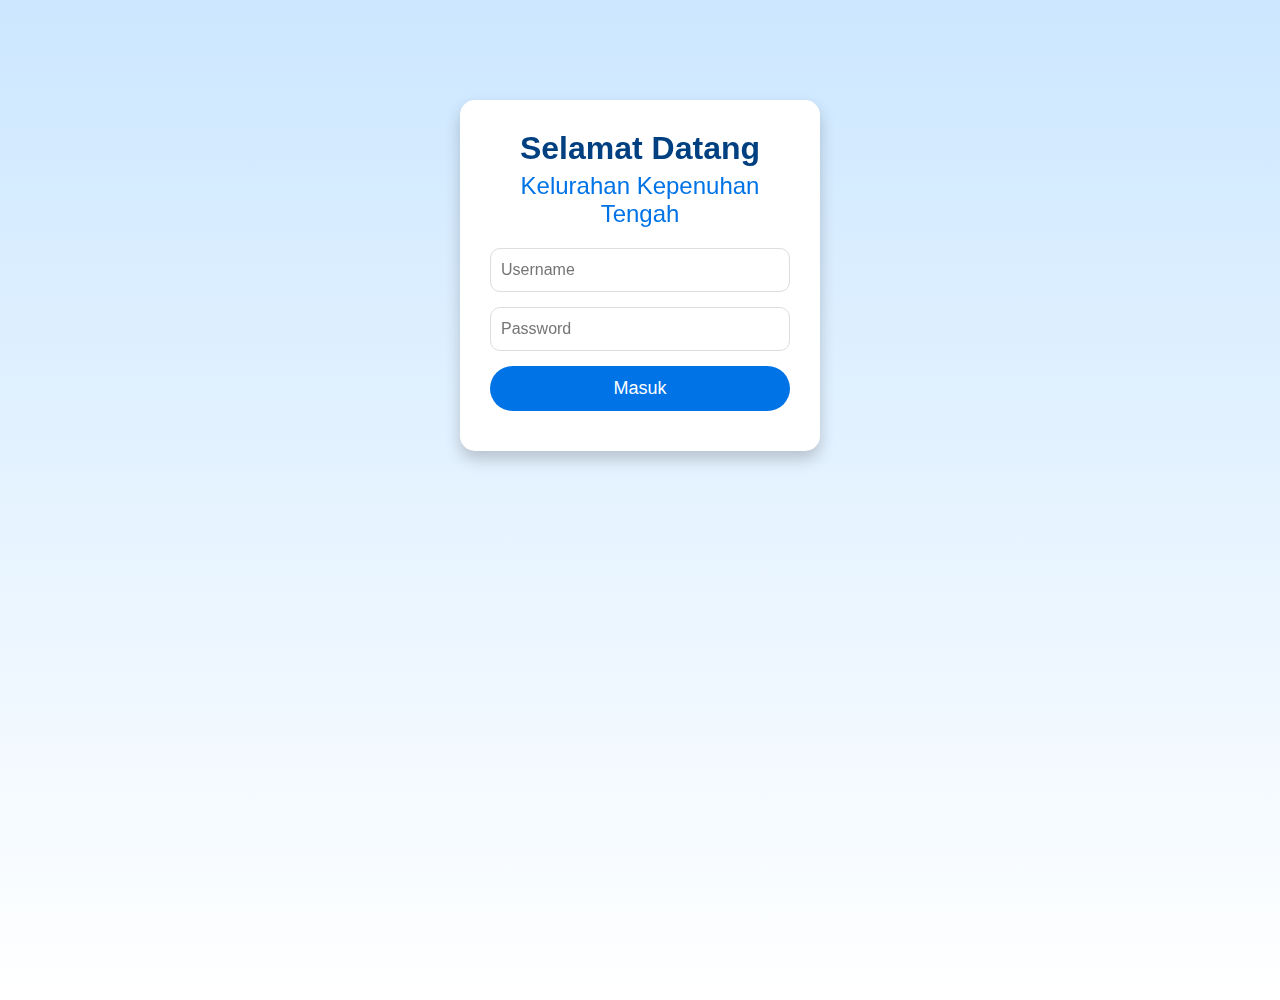
<file: index.html>
<!DOCTYPE html>
<html lang="id">
<head>
  <meta charset="UTF-8" />
  <meta name="viewport" content="width=device-width, initial-scale=1" />
  <title>Login - SI Layanan Masyarakat Kelurahan Kepenuhan Tengah</title>
  <link rel="stylesheet" href="style.css" />
</head>
<body>
  <div class="login-container">
    <h1>Selamat Datang</h1>
    <h2>Kelurahan Kepenuhan Tengah</h2>
    <form id="loginForm">
      <input type="text" id="username" placeholder="Username" required />
      <input type="password" id="password" placeholder="Password" required />
      <button type="submit">Masuk</button>
    </form>
    <div id="error" class="error-msg"></div>
  </div>

  <!-- Animasi awan -->
  <div class="animated-clouds">
    <div class="cloud cloud1"></div>
    <div class="cloud cloud2"></div>
    <div class="cloud cloud3"></div>
  </div>

  <script src="script.js"></script>
</body>
</html>
</file>
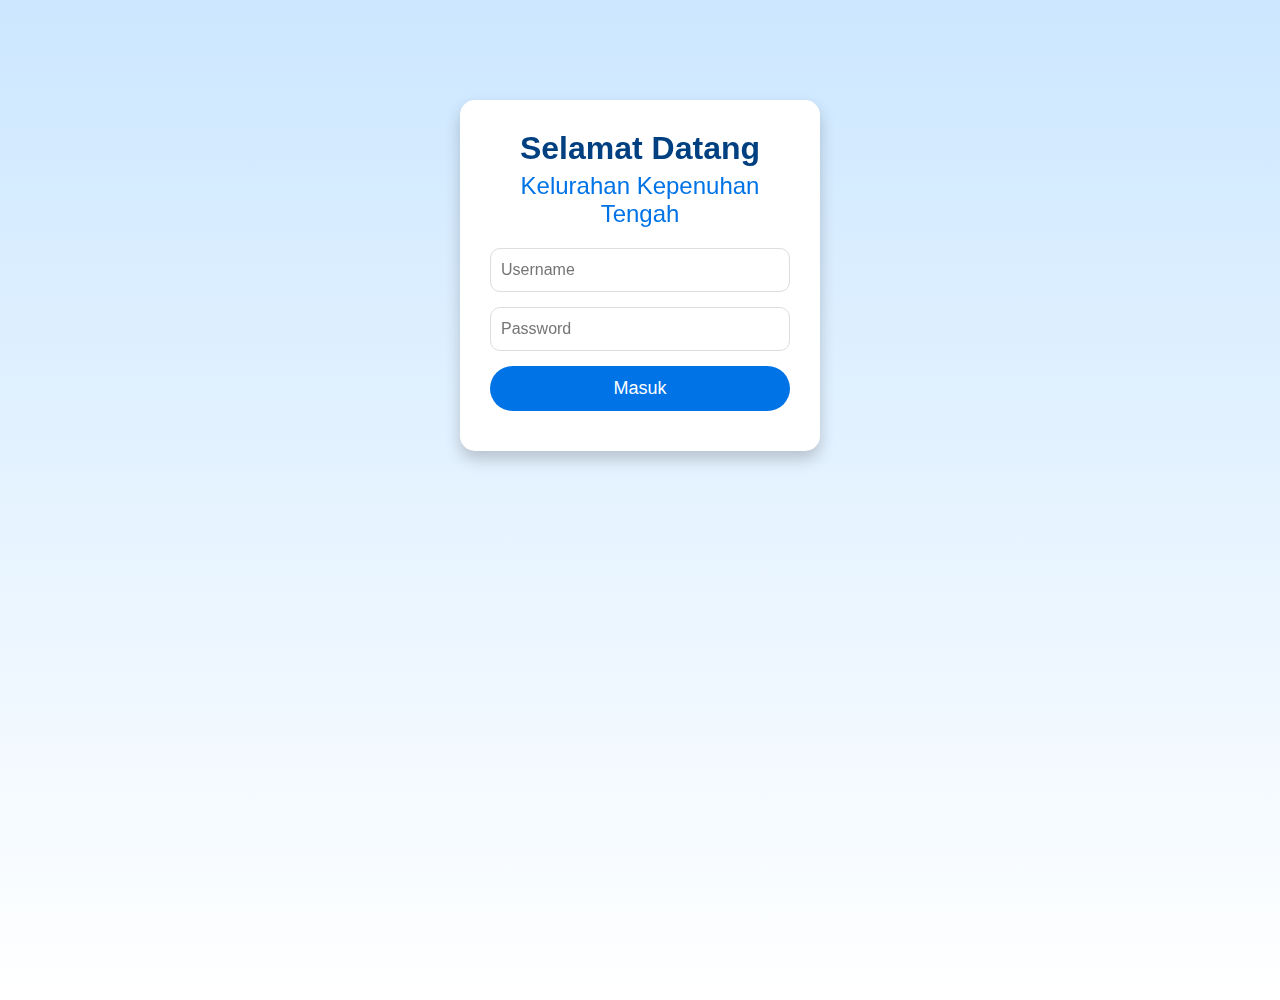
<file: dashboard.html>
<!DOCTYPE html>
<html lang="id">
<head>
  <meta charset="UTF-8" />
  <meta name="viewport" content="width=device-width, initial-scale=1" />
  <title>Dashboard - SI Layanan Masyarakat</title>
  <link rel="stylesheet" href="style.css" />
</head>
<body>
  <header>
    <h1>Kelurahan Kepenuhan Tengah</h1>
    <nav>
      <ul class="menu">
        <li><a href="#" onclick="showPage('beranda')">Beranda</a></li>
        <li><a href="#" onclick="showPage('pengajuan')">Pengajuan Surat</a></li>
        <li><a href="#" onclick="showPage('pengaduan')">Pengaduan</a></li>
        <li><a href="#" onclick="showPage('status')">Status Permohonan</a></li>
        <li><a href="#" onclick="showPage('profil')">Profil Warga</a></li>
        <li><a href="#" onclick="logout()">Logout</a></li>
      </ul>
    </nav>
  </header>

  <main>
    <section id="beranda" class="page active">
      <h2>Beranda</h2>
      <p>Selamat datang di Sistem Informasi Layanan Masyarakat Kelurahan Kepenuhan Tengah.</p>
    </section>

    <section id="pengajuan" class="page">
      <h2>Pengajuan Surat</h2>
      <p>Fitur pengajuan surat akan segera hadir.</p>
    </section>

    <section id="pengaduan" class="page">
      <h2>Pengaduan</h2>
      <form id="pengaduanForm">
        <textarea id="isiPengaduan" rows="5" placeholder="Tulis pengaduan Anda di sini..." required></textarea><br />
        <button type="submit">Kirim Pengaduan</button>
      </form>
      <div id="statusPengaduan"></div>
    </section>

    <section id="status" class="page">
      <h2>Status Permohonan</h2>
      <p>Daftar status permohonan akan ditampilkan di sini.</p>
    </section>

    <section id="profil" class="page">
      <h2>Profil Warga</h2>
      <p>Informasi profil warga akan ditampilkan di sini.</p>
    </section>
  </main>

  <script src="script.js"></script>
</body>
</html>
</file>
<file: style.css>
/* Reset & font */
* {
  margin: 0;
  padding: 0;
  box-sizing: border-box;
}

body {
  font-family: "Segoe UI", Tahoma, Geneva, Verdana, sans-serif;
  background: linear-gradient(to bottom, #cce7ff, #ffffff);
  min-height: 100vh;
  position: relative;
  overflow-x: hidden;
}

/* --- LOGIN PAGE --- */
.login-container {
  max-width: 360px;
  margin: 100px auto;
  background: white;
  padding: 30px;
  border-radius: 15px;
  box-shadow: 0 8px 16px rgba(0,0,0,0.2);
  text-align: center;
  position: relative;
  z-index: 10;
}

.login-container h1 {
  margin-bottom: 5px;
  color: #004080;
}

.login-container h2 {
  margin-bottom: 20px;
  font-weight: normal;
  color: #0073e6;
}

.login-container input {
  width: 100%;
  padding: 12px 10px;
  margin-bottom: 15px;
  border-radius: 10px;
  border: 1px solid #ddd;
  font-size: 16px;
  transition: 0.3s;
}

.login-container input:focus {
  outline: none;
  border-color: #0073e6;
  box-shadow: 0 0 5px #0073e6;
}

.login-container button {
  width: 100%;
  padding: 12px;
  background: #0073e6;
  border: none;
  border-radius: 25px;
  color: white;
  font-size: 18px;
  cursor: pointer;
  transition: background 0.3s;
}

.login-container button:hover {
  background: #005bb5;
}

.error-msg {
  color: #d8000c;
  margin-top: 10px;
}

/* --- CLOUD ANIMASI --- */
.animated-clouds {
  position: fixed;
  top: 30px;
  left: 0;
  width: 100%;
  height: 120px;
  pointer-events: none;
  overflow: hidden;
  z-index: 1;
}

.cloud {
  background: white;
  background: radial-gradient(circle at 30% 30%, #fff, #d9eaff);
  border-radius: 50%;
  position: absolute;
  top: 20px;
  opacity: 0.9;
  filter: drop-shadow(2px 2px 2px rgba(0,0,0,0.1));
  animation-timing-function: linear;
}

.cloud1 {
  width: 100px;
  height: 60px;
  left: -150px;
  animation-name: moveClouds;
  animation-duration: 40s;
  animation-iteration-count: infinite;
  animation-direction: normal;
  top: 20px;
}

.cloud2 {
  width: 120px;
  height: 70px;
  left: -300px;
  animation-name: moveClouds;
  animation-duration: 60s;
  animation-iteration-count: infinite;
  animation-direction: normal;
  top: 50px;
}

.cloud3 {
  width: 90px;
  height: 50px;
  left: -220px;
  animation-name: moveClouds;
  animation-duration: 50s;
  animation-iteration-count: infinite;
  animation-direction: normal;
  top: 10px;
}

@keyframes moveClouds {
  0% {
    transform: translateX(0);
  }
  100% {
    transform: translateX(120vw);
  }
}

/* --- DASHBOARD --- */
header {
  background: #004080;
  color: white;
  padding: 20px 15px;
  text-align: center;
  position: sticky;
  top: 0;
  z-index: 100;
}

header h1 {
  margin-bottom: 10px;
}

.menu {
  list-style: none;
  display: flex;
  justify-content: center;
  flex-wrap: wrap;
  gap: 15px;
}

.menu li a {
  color: white;
  text-decoration: none;
  padding: 8px 18px;
  border-radius: 20px;
  background: #0066cc;
  transition: background 0.3s;
}

.menu li a:hover {
  background: #003d66;
}

main {
  max-width: 900px;
  margin: 30px auto;
  background: white;
  padding: 25px;
  border-radius: 15px;
  box-shadow: 0 10px 25px rgba(0,0,0,0.1);
}

.page {
  display: none;
}

.page.active {
  display: block;
}

#pengaduanForm textarea {
  width: 100%;
  padding: 12px;
  font-size: 16px;
  border-radius: 10px;
  border: 1px solid #ccc;
  resize: vertical;
}

#pengaduanForm button {
  margin-top: 10px;
  padding: 12px 25px;
  border: none;
  background: #0073e6;
  color: white;
  border-radius: 20px;
  cursor: pointer;
  transition: background 0.3s;
}

#pengaduanForm button:hover {
  background: #005bb5;
}

#statusPengaduan {
  margin-top: 15px;
  font-weight: bold;
  color: green;
}
</file>
